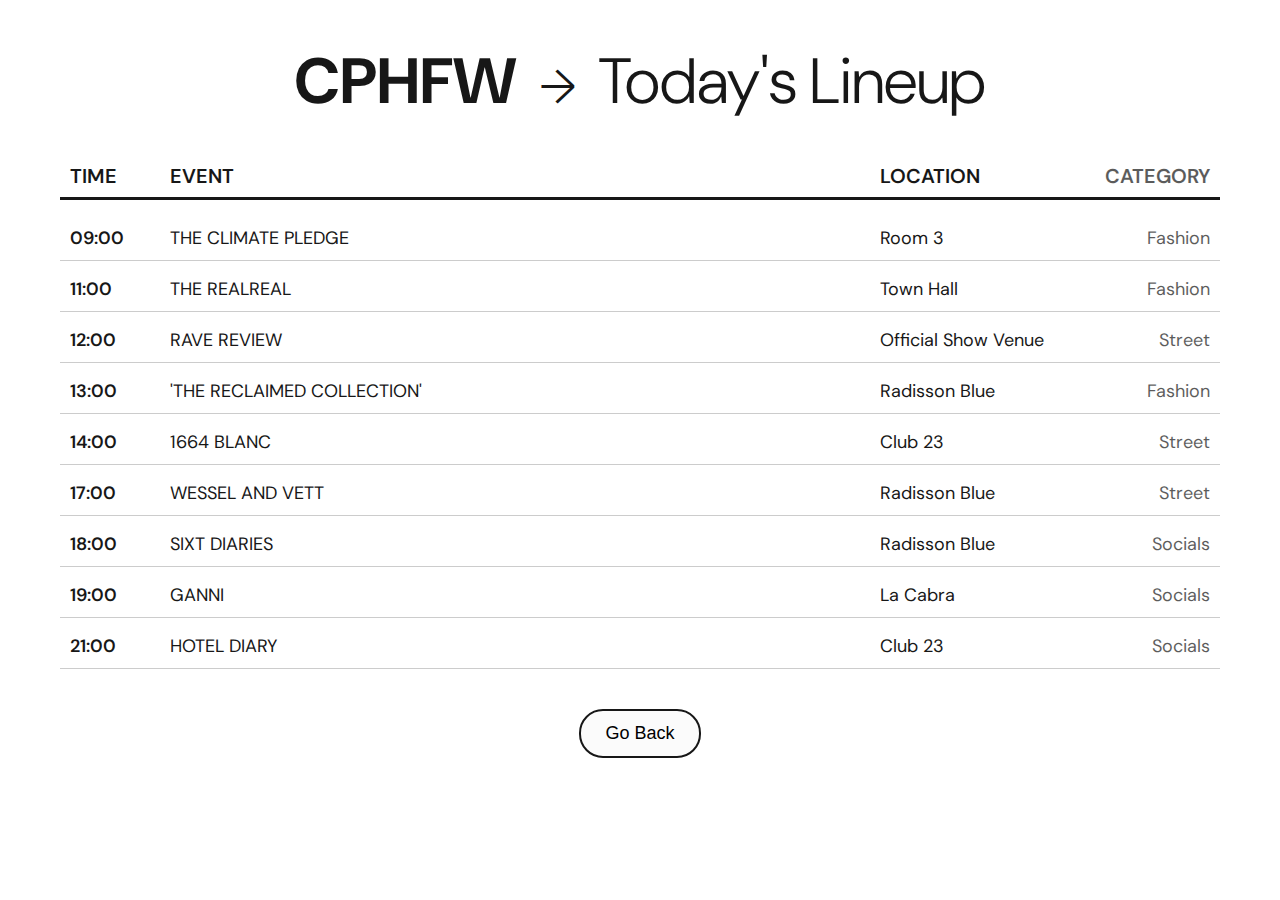
<file: lineup.html>
<!DOCTYPE html>
<html lang="en">
<head>
  <meta charset="UTF-8">
  <meta name="viewport" content="width=device-width, initial-scale=1.0">
  <title>CPHFW — Daily Lineup</title>
  <link rel="stylesheet" href="lineup.css">
  <link rel="preconnect" href="https://fonts.googleapis.com">
  <link rel="preconnect" href="https://fonts.gstatic.com" crossorigin>
  <link href="https://fonts.googleapis.com/css2?family=DM+Sans:wght@400;600;700&display=swap" rel="stylesheet">
</head>

<body>
  <header class="heading">
    <h1>
      <span class="cphfw-text">CPHFW</span>
      <span class="arrow">→</span>
      <span class="lineup-text">Today's Lineup</span>
    </h1>
  </header>

  <main class="schedule-container">
    <section class="schedule">
      <div class="schedule-header">
        <p class="col time">Time</p>
        <p class="col event">Event</p>
        <p class="col location">Location</p>
        <p class="col category">Category</p>
      </div>

      <!-- each item is one event -->
      <div class="schedule-item">
        <p class="time">09:00</p>
        <p class="event">THE CLIMATE PLEDGE</p>
        <p class="location">Room 3</p>
        <p class="category">Fashion</p>
      </div>

      <div class="schedule-item">
        <p class="time">11:00</p>
        <p class="event">THE REALREAL</p>
        <p class="location">Town Hall</p>
        <p class="category">Fashion</p>
      </div>

      <div class="schedule-item">
        <p class="time">12:00</p>
        <p class="event">RAVE REVIEW</p>
        <p class="location">Official Show Venue</p>
        <p class="category">Street</p>
      </div>

      <div class="schedule-item">
        <p class="time">13:00</p>
        <p class="event">'THE RECLAIMED COLLECTION'</p>
        <p class="location">Radisson Blue</p>
        <p class="category">Fashion</p>
      </div>

      <div class="schedule-item">
        <p class="time">14:00</p>
        <p class="event">1664 BLANC</p>
        <p class="location">Club 23</p>
        <p class="category">Street</p>
      </div>

      <div class="schedule-item">
        <p class="time">17:00</p>
        <p class="event">WESSEL AND VETT</p>
        <p class="location">Radisson Blue</p>
        <p class="category">Street</p>
      </div>

      <div class="schedule-item">
        <p class="time">18:00</p>
        <p class="event">SIXT DIARIES</p>
        <p class="location">Radisson Blue</p>
        <p class="category">Socials</p>
      </div>

      <div class="schedule-item">
        <p class="time">19:00</p>
        <p class="event">GANNI</p>
        <p class="location">La Cabra</p>
        <p class="category">Socials</p>
      </div>

      <div class="schedule-item">
        <p class="time">21:00</p>
        <p class="event">HOTEL DIARY</p>
        <p class="location">Club 23</p>
        <p class="category">Socials</p>
      </div>
    </section>

    <button class="goback" onclick="window.location.href='../events.html'">Go Back</button>
  </main>
</body>
</html>
</file>
<file: lineup.css>
/* GLOBAL */
* {
  margin: 0;
  padding: 0;
  box-sizing: border-box;
}

body {
  font-family: "DM Sans", sans-serif;
  background-color: #fff;
  color: #171717;
  width: 100%;
  max-width: 1200px;
  height: 100%;
  margin: 0 auto;
  overflow-x: hidden;
  padding: 40px 20px;
}

/* HEADER */
.heading {
  text-align: center;
  margin-bottom: 40px;
}

.heading h1 {
  font-weight: 700;
  font-size: 64px;
}

.cphfw-text {
  font-weight: 700;
}

.arrow {
  font-weight: 300;
  font-size: 48px;
  margin: 0 10px;
}

.lineup-text {
  font-weight: 300;
}

/* SCHEDULE TABLE */
.schedule-container {
  display: flex;
  flex-direction: column;
  align-items: center;
}

.schedule {
  width: 100%;
  border-collapse: collapse;
  display: flex;
  flex-direction: column;
  gap: 6px;
}

/* Header row */
.schedule-header {
  display: grid;
  grid-template-columns: 100px 1fr 200px 150px;
  font-weight: 600;
  font-size: 20px;
  text-transform: uppercase;
  border-bottom: 3px solid #171717;
  padding-bottom: 8px;
  margin-bottom: 10px;
}

/* Items */
.schedule-item {
  display: grid;
  grid-template-columns: 100px 1fr 200px 150px;
  align-items: center;
  font-size: 18px;
  border-bottom: 1px solid #ccc;
  padding: 10px 0;
  transition: background 0.3s;
}

.schedule-item:hover {
  background-color: #f8f8f8;
}

/* Columns */
.schedule-item p, .schedule-header p {
  padding: 0 10px;
}

.time { font-weight: 600; }
.category { text-align: right; opacity: 0.7; }

/* Back Button */
.goback {
  margin-top: 40px;
  padding: 12px 24px;
  background: #fbfbfb;
  border: 2px solid #171717;
  border-radius: 24px;
  font-size: 18px;
  cursor: pointer;
  transition: background 0.3s;
}

.goback:hover {
  background: #e8e8e8;
}

/* RESPONSIVE */
@media (max-width: 768px) {
  .heading h1 {
    font-size: 40px;
  }

  .schedule-header, .schedule-item {
    grid-template-columns: 80px 1fr 120px 100px;
    font-size: 16px;
  }

  .category {
    display: none; /* simplify on smaller screens */
  }
}
</file>
